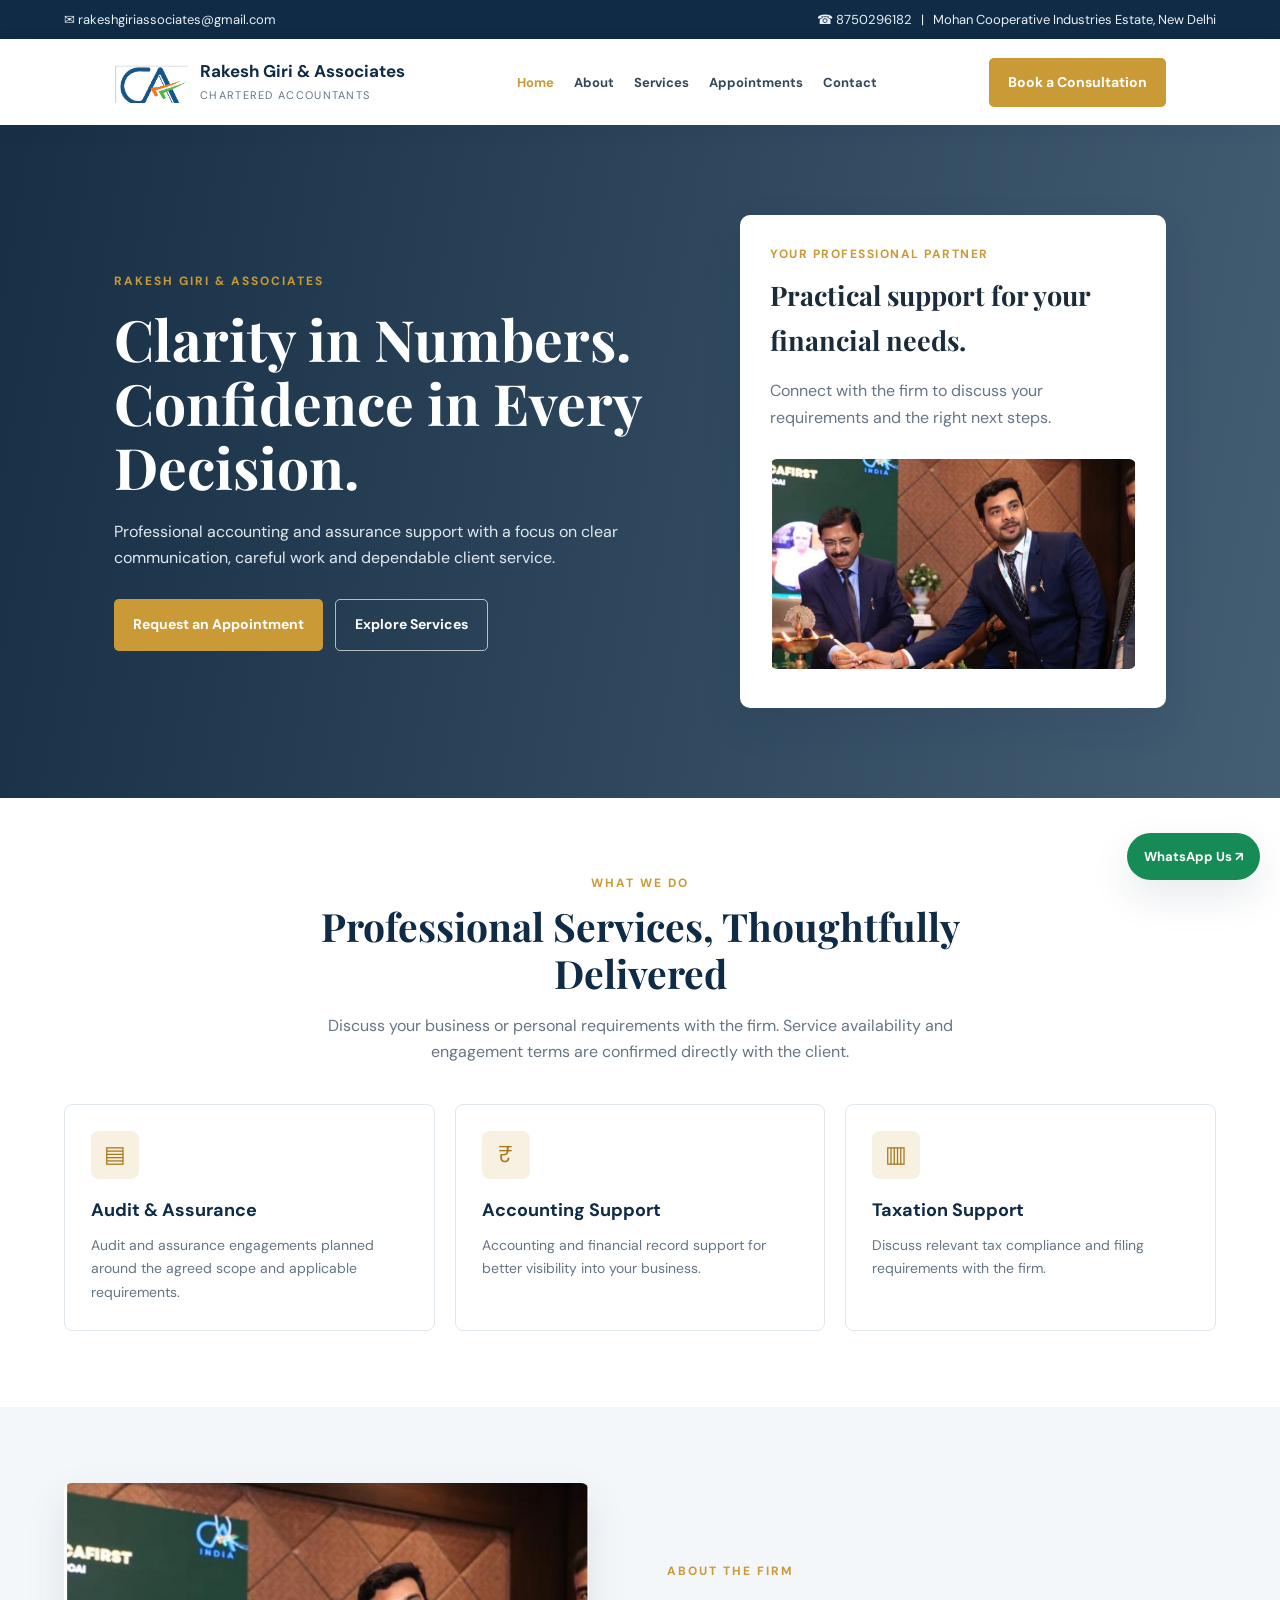
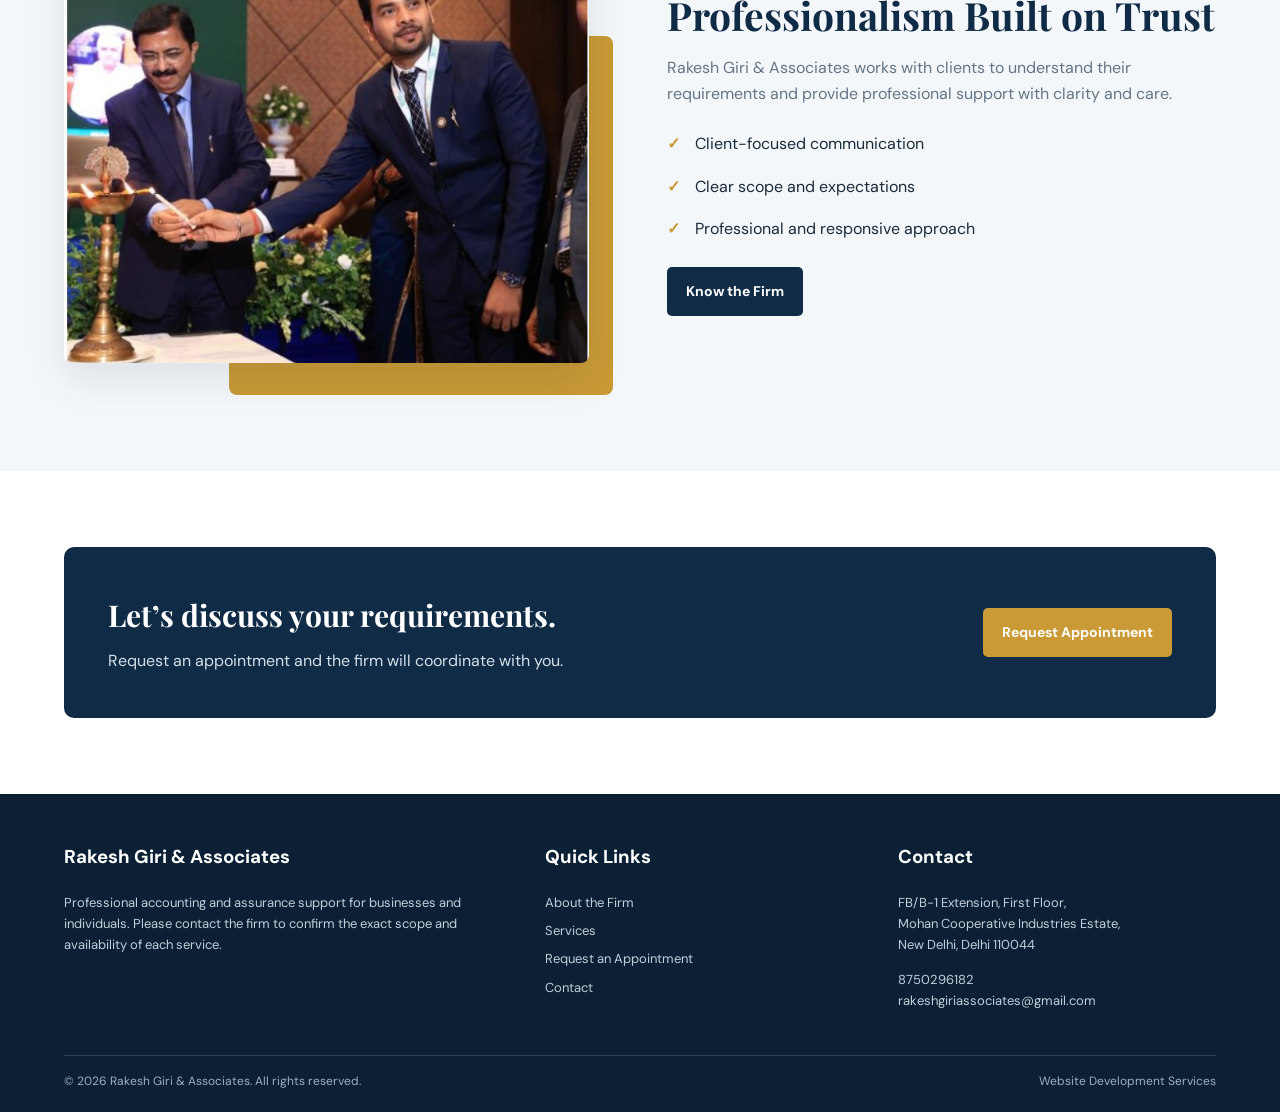
<file: index.html>
<!doctype html><html lang="en"><head><meta charset="utf-8"><meta name="viewport" content="width=device-width, initial-scale=1"><meta name="description" content="Rakesh Giri & Associates - Chartered Accountants in New Delhi. Contact the firm for professional accounting and assurance support."><title>Home | Rakesh Giri & Associates</title><link rel="stylesheet" href="style.css"></head><body><div class="topbar"><div class="inner"><span>✉ rakeshgiriassociates@gmail.com</span><span>☎ 8750296182 &nbsp; | &nbsp; Mohan Cooperative Industries Estate, New Delhi</span></div></div><div class="navwrap"><nav class="nav"><a class="brand" href="index.html"><img src="rga-logo.png" alt="RGA India logo"><span><strong>Rakesh Giri &amp; Associates</strong><small>CHARTERED ACCOUNTANTS</small></span></a><div class="links"><a href="index.html">Home</a><a href="about.html">About</a><a href="services.html">Services</a><a href="appointments.html">Appointments</a><a href="contact.html">Contact</a></div><a class="btn" href="appointments.html">Book a Consultation</a></nav></div><main><section class="hero"><div class="hero-grid"><div><div class="eyebrow">Rakesh Giri &amp; Associates</div><h1>Clarity in Numbers.<br>Confidence in Every Decision.</h1><p>Professional accounting and assurance support with a focus on clear communication, careful work and dependable client service.</p><div class="actions"><a class="btn" href="appointments.html">Request an Appointment</a><a class="btn outline" href="services.html">Explore Services</a></div></div><aside class="hero-card"><div class="mini">Your professional partner</div><h3>Practical support for your financial needs.</h3><p>Connect with the firm to discuss your requirements and the right next steps.</p><img src="ca-profile.jpg" alt="Professional event photograph supplied by the client"></aside></div></section><section class="section"><div class="container"><div class="section-head"><div class="eyebrow">What we do</div><h2>Professional Services, Thoughtfully Delivered</h2><p>Discuss your business or personal requirements with the firm. Service availability and engagement terms are confirmed directly with the client.</p></div><div class="cards"><article class="card"><div class="icon">▤</div><h3>Audit &amp; Assurance</h3><p>Audit and assurance engagements planned around the agreed scope and applicable requirements.</p></article><article class="card"><div class="icon">₹</div><h3>Accounting Support</h3><p>Accounting and financial record support for better visibility into your business.</p></article><article class="card"><div class="icon">▥</div><h3>Taxation Support</h3><p>Discuss relevant tax compliance and filing requirements with the firm.</p></article></div></div></section><section class="section band"><div class="container split"><div class="photo-frame"><img src="ca-profile.jpg" alt="Professional event photograph"></div><div class="content" style="padding:0"><div class="eyebrow">About the firm</div><h2>Professionalism Built on Trust</h2><p>Rakesh Giri &amp; Associates works with clients to understand their requirements and provide professional support with clarity and care.</p><ul class="ticks"><li>Client-focused communication</li><li>Clear scope and expectations</li><li>Professional and responsive approach</li></ul><a class="btn navy" href="about.html">Know the Firm</a></div></div></section><section class="section"><div class="container"><div class="cta"><div><h2>Let’s discuss your requirements.</h2><p>Request an appointment and the firm will coordinate with you.</p></div><a class="btn" href="appointments.html">Request Appointment</a></div></div></section></main><footer class="footer"><div class="footer-grid"><div><h3>Rakesh Giri &amp; Associates</h3><p>Professional accounting and assurance support for businesses and individuals. Please contact the firm to confirm the exact scope and availability of each service.</p></div><div><h3>Quick Links</h3><a href="about.html">About the Firm</a><a href="services.html">Services</a><a href="appointments.html">Request an Appointment</a><a href="contact.html">Contact</a></div><div><h3>Contact</h3><p>FB/B-1 Extension, First Floor,<br>Mohan Cooperative Industries Estate,<br>New Delhi, Delhi 110044</p><p>8750296182<br>rakeshgiriassociates@gmail.com</p></div></div><div class="copyright"><span>© <span id="year">2026</span> Rakesh Giri &amp; Associates. All rights reserved.</span><span>Website Development Services</span></div></footer><a class="wa" href="https://wa.me/918750296182" target="_blank" rel="noopener">WhatsApp Us ↗</a><script>document.getElementById('year').textContent=new Date().getFullYear()</script><script src="script.js"></script></body></html>
</file>
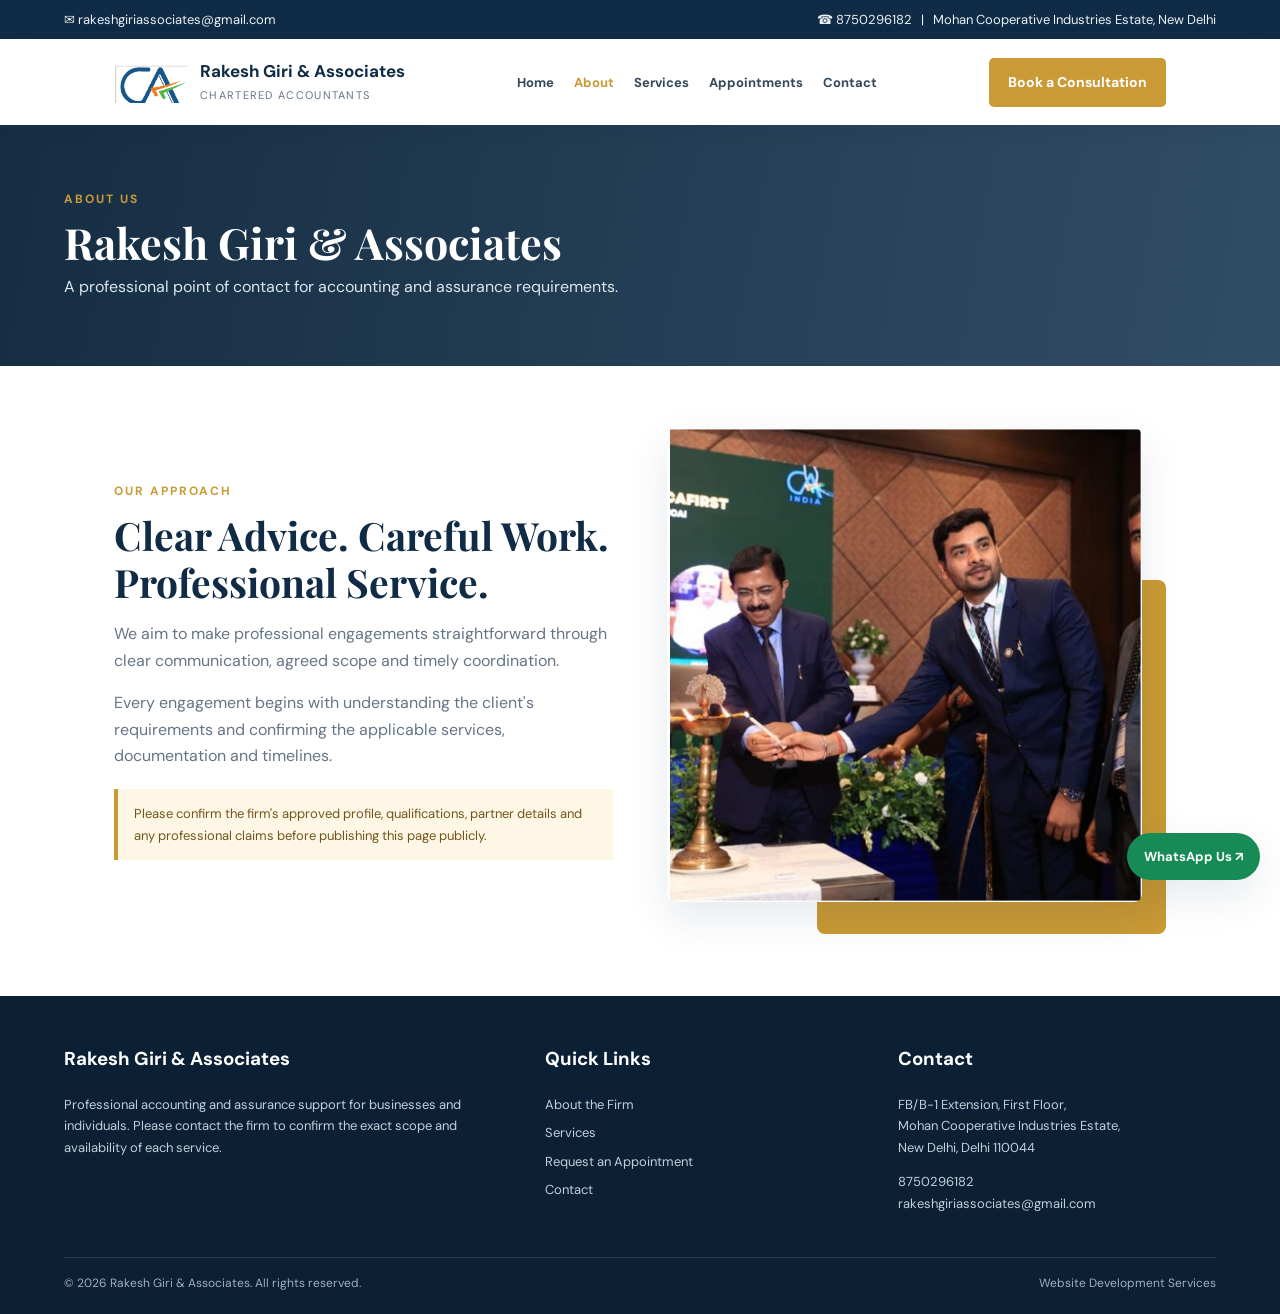
<file: about.html>
<!doctype html><html lang="en"><head><meta charset="utf-8"><meta name="viewport" content="width=device-width, initial-scale=1"><meta name="description" content="Rakesh Giri & Associates - Chartered Accountants in New Delhi. Contact the firm for professional accounting and assurance support."><title>About Us | Rakesh Giri & Associates</title><link rel="stylesheet" href="style.css"></head><body><div class="topbar"><div class="inner"><span>✉ rakeshgiriassociates@gmail.com</span><span>☎ 8750296182 &nbsp; | &nbsp; Mohan Cooperative Industries Estate, New Delhi</span></div></div><div class="navwrap"><nav class="nav"><a class="brand" href="index.html"><img src="rga-logo.png" alt="RGA India logo"><span><strong>Rakesh Giri &amp; Associates</strong><small>CHARTERED ACCOUNTANTS</small></span></a><div class="links"><a href="index.html">Home</a><a href="about.html">About</a><a href="services.html">Services</a><a href="appointments.html">Appointments</a><a href="contact.html">Contact</a></div><a class="btn" href="appointments.html">Book a Consultation</a></nav></div><section class="page-hero"><div class="container"><div class="eyebrow">About us</div><h1>Rakesh Giri &amp; Associates</h1><p>A professional point of contact for accounting and assurance requirements.</p></div></section><main class="content"><div class="split"><div><div class="eyebrow">Our approach</div><h2>Clear Advice. Careful Work. Professional Service.</h2><p>We aim to make professional engagements straightforward through clear communication, agreed scope and timely coordination.</p><p>Every engagement begins with understanding the client's requirements and confirming the applicable services, documentation and timelines.</p><div class="notice">Please confirm the firm's approved profile, qualifications, partner details and any professional claims before publishing this page publicly.</div></div><div class="photo-frame"><img src="ca-profile.jpg" alt="Photograph supplied for the firm's website"></div></div></main><footer class="footer"><div class="footer-grid"><div><h3>Rakesh Giri &amp; Associates</h3><p>Professional accounting and assurance support for businesses and individuals. Please contact the firm to confirm the exact scope and availability of each service.</p></div><div><h3>Quick Links</h3><a href="about.html">About the Firm</a><a href="services.html">Services</a><a href="appointments.html">Request an Appointment</a><a href="contact.html">Contact</a></div><div><h3>Contact</h3><p>FB/B-1 Extension, First Floor,<br>Mohan Cooperative Industries Estate,<br>New Delhi, Delhi 110044</p><p>8750296182<br>rakeshgiriassociates@gmail.com</p></div></div><div class="copyright"><span>© <span id="year">2026</span> Rakesh Giri &amp; Associates. All rights reserved.</span><span>Website Development Services</span></div></footer><a class="wa" href="https://wa.me/918750296182" target="_blank" rel="noopener">WhatsApp Us ↗</a><script>document.getElementById('year').textContent=new Date().getFullYear()</script><script src="script.js"></script></body></html>
</file>
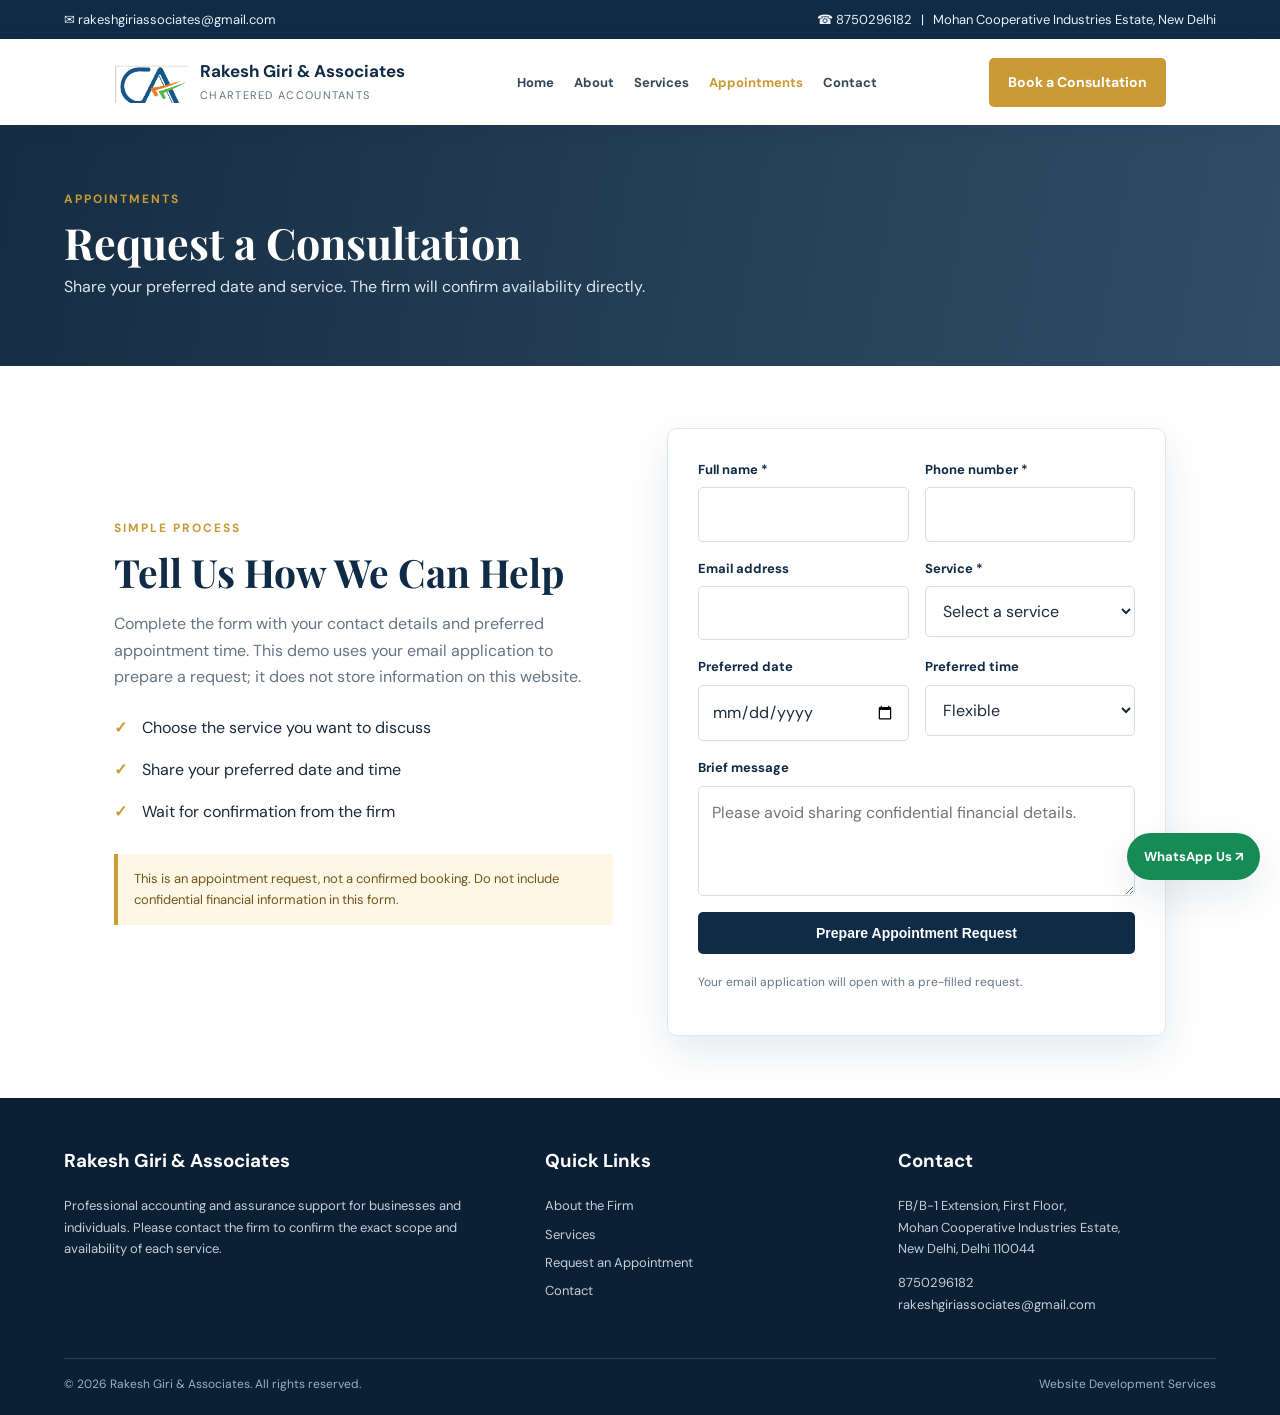
<file: appointments.html>
<!doctype html><html lang="en"><head><meta charset="utf-8"><meta name="viewport" content="width=device-width, initial-scale=1"><meta name="description" content="Rakesh Giri & Associates - Chartered Accountants in New Delhi. Contact the firm for professional accounting and assurance support."><title>Appointments | Rakesh Giri & Associates</title><link rel="stylesheet" href="style.css"></head><body><div class="topbar"><div class="inner"><span>✉ rakeshgiriassociates@gmail.com</span><span>☎ 8750296182 &nbsp; | &nbsp; Mohan Cooperative Industries Estate, New Delhi</span></div></div><div class="navwrap"><nav class="nav"><a class="brand" href="index.html"><img src="rga-logo.png" alt="RGA India logo"><span><strong>Rakesh Giri &amp; Associates</strong><small>CHARTERED ACCOUNTANTS</small></span></a><div class="links"><a href="index.html">Home</a><a href="about.html">About</a><a href="services.html">Services</a><a href="appointments.html">Appointments</a><a href="contact.html">Contact</a></div><a class="btn" href="appointments.html">Book a Consultation</a></nav></div><section class="page-hero"><div class="container"><div class="eyebrow">Appointments</div><h1>Request a Consultation</h1><p>Share your preferred date and service. The firm will confirm availability directly.</p></div></section><main class="content"><div class="split"><div><div class="eyebrow">Simple process</div><h2>Tell Us How We Can Help</h2><p>Complete the form with your contact details and preferred appointment time. This demo uses your email application to prepare a request; it does not store information on this website.</p><ul class="ticks"><li>Choose the service you want to discuss</li><li>Share your preferred date and time</li><li>Wait for confirmation from the firm</li></ul><div class="notice">This is an appointment request, not a confirmed booking. Do not include confidential financial information in this form.</div></div><form class="formbox" data-appointment><div class="formgrid"><div class="field"><label for="name">Full name *</label><input id="name" name="name" required autocomplete="name"></div><div class="field"><label for="phone">Phone number *</label><input id="phone" name="phone" required type="tel" autocomplete="tel"></div><div class="field"><label for="email">Email address</label><input id="email" name="email" type="email" autocomplete="email"></div><div class="field"><label for="service">Service *</label><select id="service" name="service" required><option value="">Select a service</option><option>Audit & Assurance</option><option>Accounting</option><option>Taxation</option><option>Business Compliance</option><option>General Consultation</option><option>Other</option></select></div><div class="field"><label for="date">Preferred date</label><input id="date" name="date" type="date"></div><div class="field"><label for="time">Preferred time</label><select id="time" name="time"><option value="">Flexible</option><option>10:00 AM – 12:00 PM</option><option>12:00 PM – 2:00 PM</option><option>2:00 PM – 4:00 PM</option><option>4:00 PM – 6:00 PM</option></select></div><div class="field full"><label for="message">Brief message</label><textarea id="message" name="message" placeholder="Please avoid sharing confidential financial details."></textarea></div><div class="field full"><button class="btn navy" type="submit">Prepare Appointment Request</button><p class="small form-feedback" aria-live="polite">Your email application will open with a pre-filled request.</p></div></div></form></div></main><footer class="footer"><div class="footer-grid"><div><h3>Rakesh Giri &amp; Associates</h3><p>Professional accounting and assurance support for businesses and individuals. Please contact the firm to confirm the exact scope and availability of each service.</p></div><div><h3>Quick Links</h3><a href="about.html">About the Firm</a><a href="services.html">Services</a><a href="appointments.html">Request an Appointment</a><a href="contact.html">Contact</a></div><div><h3>Contact</h3><p>FB/B-1 Extension, First Floor,<br>Mohan Cooperative Industries Estate,<br>New Delhi, Delhi 110044</p><p>8750296182<br>rakeshgiriassociates@gmail.com</p></div></div><div class="copyright"><span>© <span id="year">2026</span> Rakesh Giri &amp; Associates. All rights reserved.</span><span>Website Development Services</span></div></footer><a class="wa" href="https://wa.me/918750296182" target="_blank" rel="noopener">WhatsApp Us ↗</a><script>document.getElementById('year').textContent=new Date().getFullYear()</script><script src="script.js"></script></body></html>
</file>
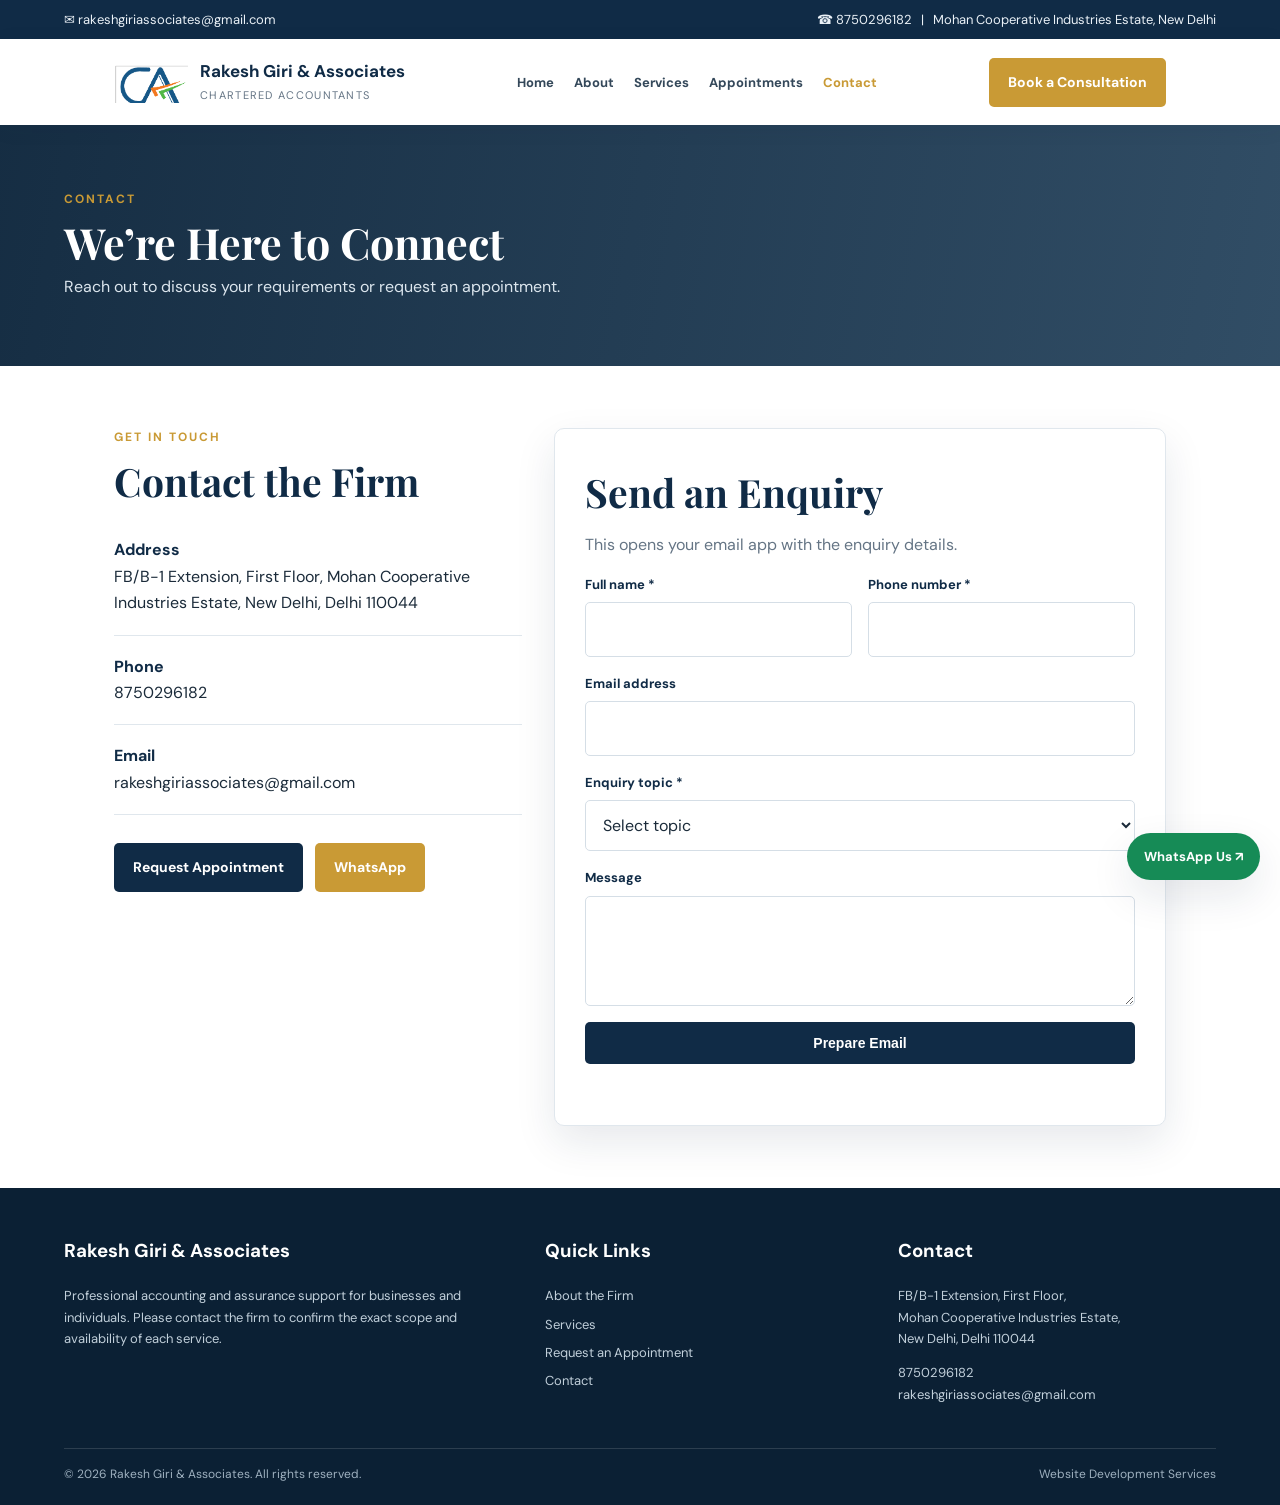
<file: contact.html>
<!doctype html><html lang="en"><head><meta charset="utf-8"><meta name="viewport" content="width=device-width, initial-scale=1"><meta name="description" content="Rakesh Giri & Associates - Chartered Accountants in New Delhi. Contact the firm for professional accounting and assurance support."><title>Contact | Rakesh Giri & Associates</title><link rel="stylesheet" href="style.css"></head><body><div class="topbar"><div class="inner"><span>✉ rakeshgiriassociates@gmail.com</span><span>☎ 8750296182 &nbsp; | &nbsp; Mohan Cooperative Industries Estate, New Delhi</span></div></div><div class="navwrap"><nav class="nav"><a class="brand" href="index.html"><img src="rga-logo.png" alt="RGA India logo"><span><strong>Rakesh Giri &amp; Associates</strong><small>CHARTERED ACCOUNTANTS</small></span></a><div class="links"><a href="index.html">Home</a><a href="about.html">About</a><a href="services.html">Services</a><a href="appointments.html">Appointments</a><a href="contact.html">Contact</a></div><a class="btn" href="appointments.html">Book a Consultation</a></nav></div><section class="page-hero"><div class="container"><div class="eyebrow">Contact</div><h1>We’re Here to Connect</h1><p>Reach out to discuss your requirements or request an appointment.</p></div></section><main class="content"><div class="contactgrid"><div><div class="eyebrow">Get in touch</div><h2>Contact the Firm</h2><div class="contactitem"><strong>Address</strong><span>FB/B-1 Extension, First Floor, Mohan Cooperative Industries Estate, New Delhi, Delhi 110044</span></div><div class="contactitem"><strong>Phone</strong><a href="tel:+918750296182">8750296182</a></div><div class="contactitem"><strong>Email</strong><a href="mailto:rakeshgiriassociates@gmail.com">rakeshgiriassociates@gmail.com</a></div><div class="actions"><a class="btn navy" href="appointments.html">Request Appointment</a><a class="btn" href="https://wa.me/918750296182" target="_blank" rel="noopener">WhatsApp</a></div></div><div class="formbox"><h2>Send an Enquiry</h2><p class="muted">This opens your email app with the enquiry details.</p><form data-appointment><div class="formgrid"><div class="field"><label for="name">Full name *</label><input id="name" name="name" required></div><div class="field"><label for="phone">Phone number *</label><input id="phone" name="phone" required type="tel"></div><div class="field full"><label for="email">Email address</label><input id="email" name="email" type="email"></div><div class="field full"><label for="service">Enquiry topic *</label><select id="service" name="service" required><option value="">Select topic</option><option>Audit & Assurance</option><option>Accounting</option><option>Taxation</option><option>Other enquiry</option></select></div><div class="field full"><label for="message">Message</label><textarea id="message" name="message"></textarea></div><div class="field full"><button class="btn navy" type="submit">Prepare Email</button><p class="small form-feedback" aria-live="polite"></p></div></div></form></div></div></main><footer class="footer"><div class="footer-grid"><div><h3>Rakesh Giri &amp; Associates</h3><p>Professional accounting and assurance support for businesses and individuals. Please contact the firm to confirm the exact scope and availability of each service.</p></div><div><h3>Quick Links</h3><a href="about.html">About the Firm</a><a href="services.html">Services</a><a href="appointments.html">Request an Appointment</a><a href="contact.html">Contact</a></div><div><h3>Contact</h3><p>FB/B-1 Extension, First Floor,<br>Mohan Cooperative Industries Estate,<br>New Delhi, Delhi 110044</p><p>8750296182<br>rakeshgiriassociates@gmail.com</p></div></div><div class="copyright"><span>© <span id="year">2026</span> Rakesh Giri &amp; Associates. All rights reserved.</span><span>Website Development Services</span></div></footer><a class="wa" href="https://wa.me/918750296182" target="_blank" rel="noopener">WhatsApp Us ↗</a><script>document.getElementById('year').textContent=new Date().getFullYear()</script><script src="script.js"></script></body></html>
</file>
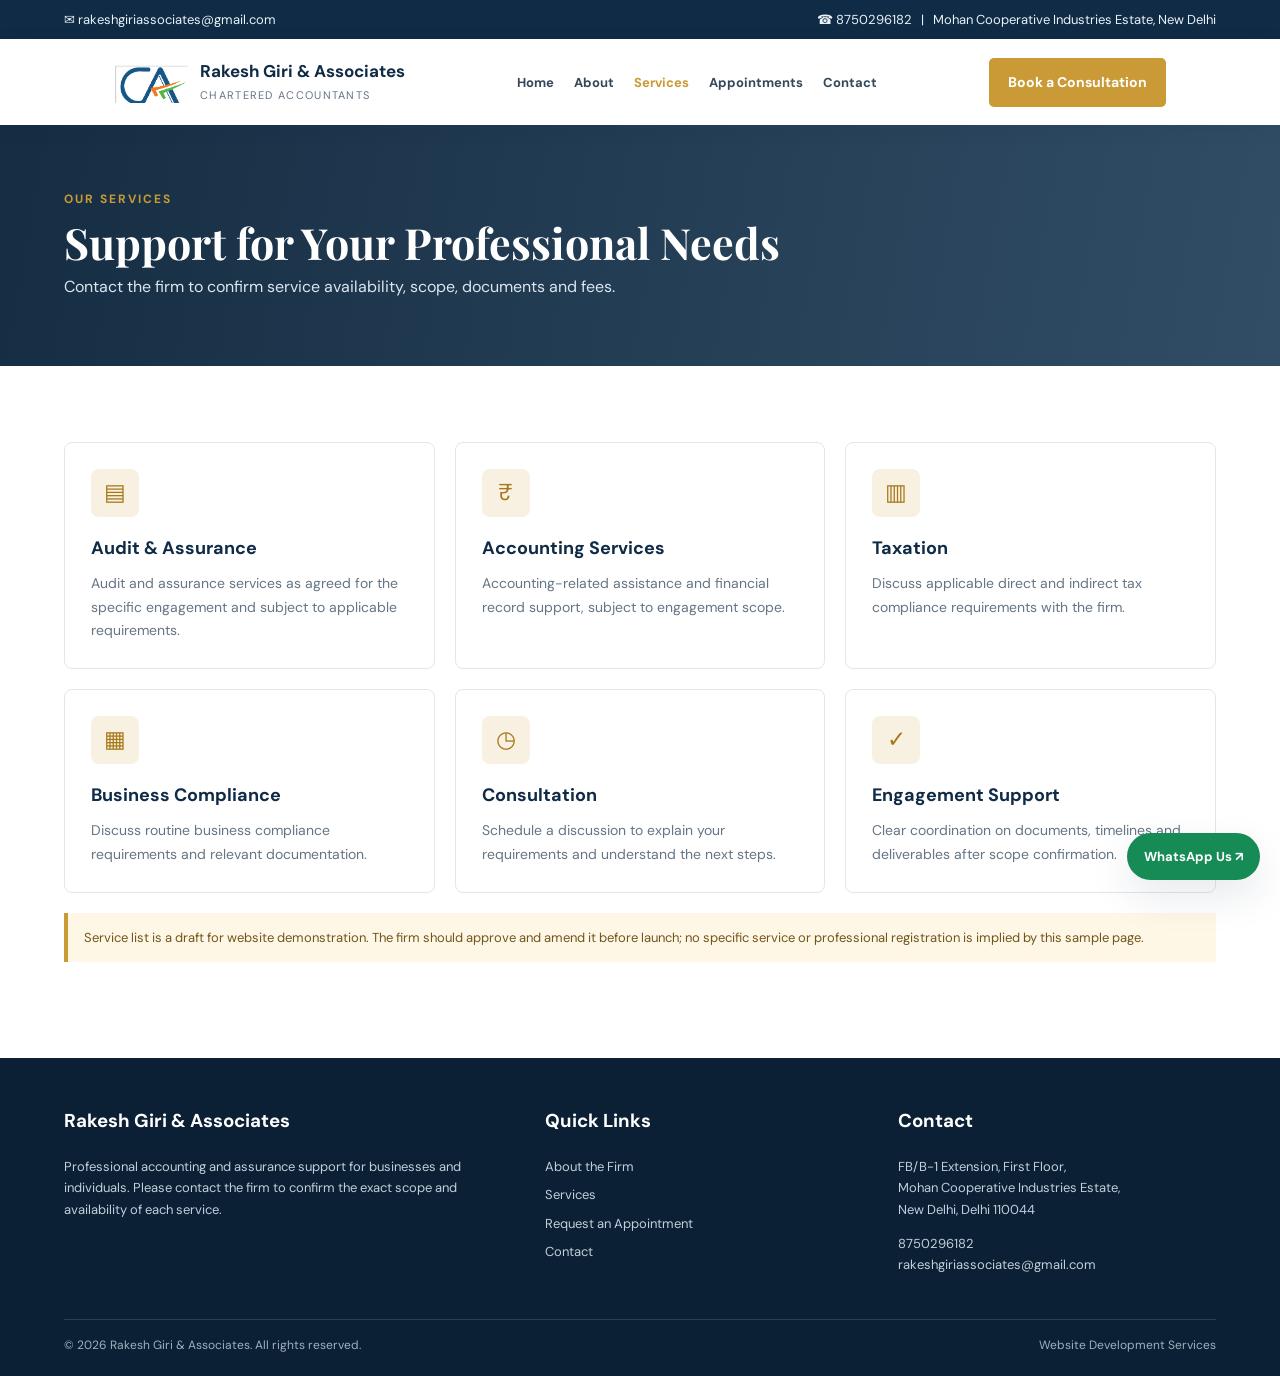
<file: services.html>
<!doctype html><html lang="en"><head><meta charset="utf-8"><meta name="viewport" content="width=device-width, initial-scale=1"><meta name="description" content="Rakesh Giri & Associates - Chartered Accountants in New Delhi. Contact the firm for professional accounting and assurance support."><title>Services | Rakesh Giri & Associates</title><link rel="stylesheet" href="style.css"></head><body><div class="topbar"><div class="inner"><span>✉ rakeshgiriassociates@gmail.com</span><span>☎ 8750296182 &nbsp; | &nbsp; Mohan Cooperative Industries Estate, New Delhi</span></div></div><div class="navwrap"><nav class="nav"><a class="brand" href="index.html"><img src="rga-logo.png" alt="RGA India logo"><span><strong>Rakesh Giri &amp; Associates</strong><small>CHARTERED ACCOUNTANTS</small></span></a><div class="links"><a href="index.html">Home</a><a href="about.html">About</a><a href="services.html">Services</a><a href="appointments.html">Appointments</a><a href="contact.html">Contact</a></div><a class="btn" href="appointments.html">Book a Consultation</a></nav></div><section class="page-hero"><div class="container"><div class="eyebrow">Our services</div><h1>Support for Your Professional Needs</h1><p>Contact the firm to confirm service availability, scope, documents and fees.</p></div></section><main class="section"><div class="container"><div class="cards"><article class="card"><div class="icon">▤</div><h3>Audit &amp; Assurance</h3><p>Audit and assurance services as agreed for the specific engagement and subject to applicable requirements.</p></article><article class="card"><div class="icon">₹</div><h3>Accounting Services</h3><p>Accounting-related assistance and financial record support, subject to engagement scope.</p></article><article class="card"><div class="icon">▥</div><h3>Taxation</h3><p>Discuss applicable direct and indirect tax compliance requirements with the firm.</p></article><article class="card"><div class="icon">▦</div><h3>Business Compliance</h3><p>Discuss routine business compliance requirements and relevant documentation.</p></article><article class="card"><div class="icon">◷</div><h3>Consultation</h3><p>Schedule a discussion to explain your requirements and understand the next steps.</p></article><article class="card"><div class="icon">✓</div><h3>Engagement Support</h3><p>Clear coordination on documents, timelines and deliverables after scope confirmation.</p></article></div><div class="notice">Service list is a draft for website demonstration. The firm should approve and amend it before launch; no specific service or professional registration is implied by this sample page.</div></div></main><footer class="footer"><div class="footer-grid"><div><h3>Rakesh Giri &amp; Associates</h3><p>Professional accounting and assurance support for businesses and individuals. Please contact the firm to confirm the exact scope and availability of each service.</p></div><div><h3>Quick Links</h3><a href="about.html">About the Firm</a><a href="services.html">Services</a><a href="appointments.html">Request an Appointment</a><a href="contact.html">Contact</a></div><div><h3>Contact</h3><p>FB/B-1 Extension, First Floor,<br>Mohan Cooperative Industries Estate,<br>New Delhi, Delhi 110044</p><p>8750296182<br>rakeshgiriassociates@gmail.com</p></div></div><div class="copyright"><span>© <span id="year">2026</span> Rakesh Giri &amp; Associates. All rights reserved.</span><span>Website Development Services</span></div></footer><a class="wa" href="https://wa.me/918750296182" target="_blank" rel="noopener">WhatsApp Us ↗</a><script>document.getElementById('year').textContent=new Date().getFullYear()</script><script src="script.js"></script></body></html>
</file>
<file: style.css>
@import url('https://fonts.googleapis.com/css2?family=DM+Sans:wght@400;500;600;700&family=Playfair+Display:wght@600;700&display=swap');
:root{--navy:#102b46;--blue:#174b70;--gold:#c99a35;--ink:#1b2b3a;--muted:#657585;--light:#f4f7fa;--white:#fff;--line:#e0e7ed;--shadow:0 16px 40px rgba(16,43,70,.10)}*{box-sizing:border-box}html{scroll-behavior:smooth}body{margin:0;font-family:'DM Sans',Arial,sans-serif;color:var(--ink);line-height:1.65}a{color:inherit;text-decoration:none}.topbar{background:var(--navy);color:#eaf1f7;font-size:13px;padding:9px 5%}.topbar .inner{max-width:1180px;margin:auto;display:flex;justify-content:space-between;gap:16px;flex-wrap:wrap}.navwrap{background:white;position:sticky;top:0;z-index:20;box-shadow:0 4px 20px #102b4610}.nav{max-width:1180px;margin:auto;padding:14px 5%;display:flex;align-items:center;justify-content:space-between;gap:22px}.brand{display:flex;align-items:center;gap:12px;min-width:220px}.brand img{width:74px;height:58px;object-fit:contain}.brand strong{display:block;color:var(--navy);font-size:17px;line-height:1.2}.brand small{display:block;color:var(--muted);font-size:11px;letter-spacing:1.3px;margin-top:4px}.links{display:flex;align-items:center;gap:20px;flex-wrap:wrap}.links a{font-size:13px;font-weight:700;color:#34485a}.links a:hover,.links a.active{color:var(--gold)}.btn{display:inline-flex;align-items:center;justify-content:center;border:0;border-radius:5px;padding:13px 19px;background:var(--gold);color:#fff;font-weight:700;font-size:14px;cursor:pointer;transition:.2s}.btn:hover{transform:translateY(-2px);filter:brightness(.96)}.btn.outline{background:transparent;border:1px solid #ffffffa8;color:white}.btn.navy{background:var(--navy)}.hero{background:linear-gradient(100deg,rgba(9,34,57,.94),rgba(15,48,76,.78)),url('https://images.unsplash.com/photo-1454165804606-c3d57bc86b40?auto=format&fit=crop&w=1800&q=85') center/cover;color:#fff}.hero-grid{max-width:1180px;margin:auto;padding:90px 5%;display:grid;grid-template-columns:1.15fr .85fr;gap:50px;align-items:center;min-height:490px}.eyebrow{color:var(--gold);text-transform:uppercase;letter-spacing:2px;font-size:12px;font-weight:700}.hero h1,.page-hero h1{font-family:'Playfair Display',Georgia,serif;font-size:clamp(36px,5vw,57px);line-height:1.12;margin:15px 0 20px}.hero p{color:#e0e9f0;max-width:610px}.actions{display:flex;gap:12px;flex-wrap:wrap;margin-top:28px}.hero-card{background:#fff;color:var(--ink);padding:30px;border-radius:10px;box-shadow:var(--shadow)}.hero-card .mini{color:var(--gold);font-size:12px;text-transform:uppercase;letter-spacing:1.5px;font-weight:700}.hero-card h3{font-family:'Playfair Display',Georgia,serif;font-size:27px;margin:8px 0}.hero-card p{color:var(--muted)}.hero-card img{width:100%;height:210px;object-fit:cover;object-position:center 28%;border-radius:7px;margin-top:12px}.section{padding:76px 5%}.container{max-width:1180px;margin:auto}.section-head{text-align:center;max-width:700px;margin:0 auto 38px}.section-head h2,.content h2{font-family:'Playfair Display',Georgia,serif;font-size:clamp(28px,3.2vw,39px);color:var(--navy);line-height:1.2;margin:10px 0 15px}.section-head p,.muted{color:var(--muted)}.cards{display:grid;grid-template-columns:repeat(3,1fr);gap:20px}.card{padding:26px;background:white;border:1px solid var(--line);border-radius:8px;transition:.2s}.card:hover{transform:translateY(-4px);box-shadow:var(--shadow)}.card .icon{width:48px;height:48px;border-radius:8px;background:#f8f1e2;color:#a7781a;display:grid;place-items:center;font-size:23px;margin-bottom:17px}.card h3{color:var(--navy);margin:0 0 9px;font-size:18px}.card p{margin:0;color:var(--muted);font-size:14px}.split{display:grid;grid-template-columns:1fr 1fr;gap:54px;align-items:center}.photo-frame{position:relative;padding:0 24px 24px 0}.photo-frame:after{content:'';position:absolute;right:0;bottom:0;width:70%;height:70%;background:var(--gold);z-index:0;border-radius:8px}.photo-frame img{position:relative;z-index:1;width:100%;max-height:480px;object-fit:cover;object-position:center 20%;border-radius:8px;box-shadow:var(--shadow)}.ticks{list-style:none;padding:0}.ticks li{padding:8px 0 8px 28px;position:relative}.ticks li:before{content:'✓';position:absolute;left:0;color:var(--gold);font-weight:800}.band{background:var(--light)}.cta{background:var(--navy);color:#fff;padding:44px;border-radius:10px;display:flex;align-items:center;justify-content:space-between;gap:24px}.cta h2{font-family:'Playfair Display',Georgia,serif;margin:0 0 7px;font-size:30px}.cta p{color:#d4e0e9;margin:0}.page-hero{background:linear-gradient(100deg,rgba(9,34,57,.95),rgba(15,48,76,.86)),url('https://images.unsplash.com/photo-1454165804606-c3d57bc86b40?auto=format&fit=crop&w=1600&q=80') center/cover;color:#fff;padding:65px 5%}.page-hero .container{max-width:1180px}.page-hero h1{font-size:43px;margin:8px 0}.page-hero p{color:#dce6ee;max-width:700px;margin:0}.content{max-width:1180px;margin:auto;padding:62px 5%}.content p{color:var(--muted)}.formbox{background:#fff;border:1px solid var(--line);border-radius:10px;padding:30px;box-shadow:var(--shadow)}.formgrid{display:grid;grid-template-columns:1fr 1fr;gap:16px}.field{display:flex;flex-direction:column;gap:7px}.field.full{grid-column:1/-1}.field label{font-size:13px;font-weight:700;color:var(--navy)}input,select,textarea{width:100%;padding:13px;border:1px solid #d5dee6;border-radius:5px;font:inherit;background:#fff;color:var(--ink)}textarea{min-height:110px;resize:vertical}.notice{background:#fff7e5;border-left:4px solid var(--gold);padding:14px 16px;font-size:13px;color:#72551c;margin:20px 0}.contactgrid{display:grid;grid-template-columns:.8fr 1.2fr;gap:32px}.contactitem{padding:18px 0;border-bottom:1px solid var(--line)}.contactitem strong{display:block;color:var(--navy)}.footer{background:#0b2034;color:#d8e2eb;padding:48px 5% 20px}.footer-grid{max-width:1180px;margin:auto;display:grid;grid-template-columns:1.4fr 1fr 1fr;gap:35px}.footer h3{color:white;margin-top:0}.footer p,.footer a{color:#c1cfda;font-size:13px}.footer a{display:block;margin:7px 0}.copyright{max-width:1180px;margin:30px auto 0;padding-top:16px;border-top:1px solid #ffffff22;font-size:12px;color:#9eb0bf;display:flex;justify-content:space-between;gap:15px;flex-wrap:wrap}.wa{position:fixed;right:20px;bottom:20px;z-index:30;background:#168b56;color:#fff;padding:13px 17px;border-radius:30px;font-weight:700;box-shadow:var(--shadow);font-size:13px}.small{font-size:12px;color:var(--muted)}@media(max-width:850px){.nav{align-items:flex-start;flex-direction:column}.links{gap:12px}.hero-grid,.split,.contactgrid{grid-template-columns:1fr}.hero-grid{padding-top:60px}.hero-card{max-width:500px}.cards{grid-template-columns:repeat(2,1fr)}.footer-grid{grid-template-columns:1fr 1fr}.cta{align-items:flex-start;flex-direction:column}}@media(max-width:560px){.cards,.formgrid,.footer-grid{grid-template-columns:1fr}.field.full{grid-column:auto}.hero-grid{gap:28px}.section{padding:54px 5%}.content{padding:45px 5%}.hero-card{padding:22px}.brand img{width:60px;height:48px}.links a{font-size:12px}.page-hero h1{font-size:34px}.cta{padding:28px}}
</file>
